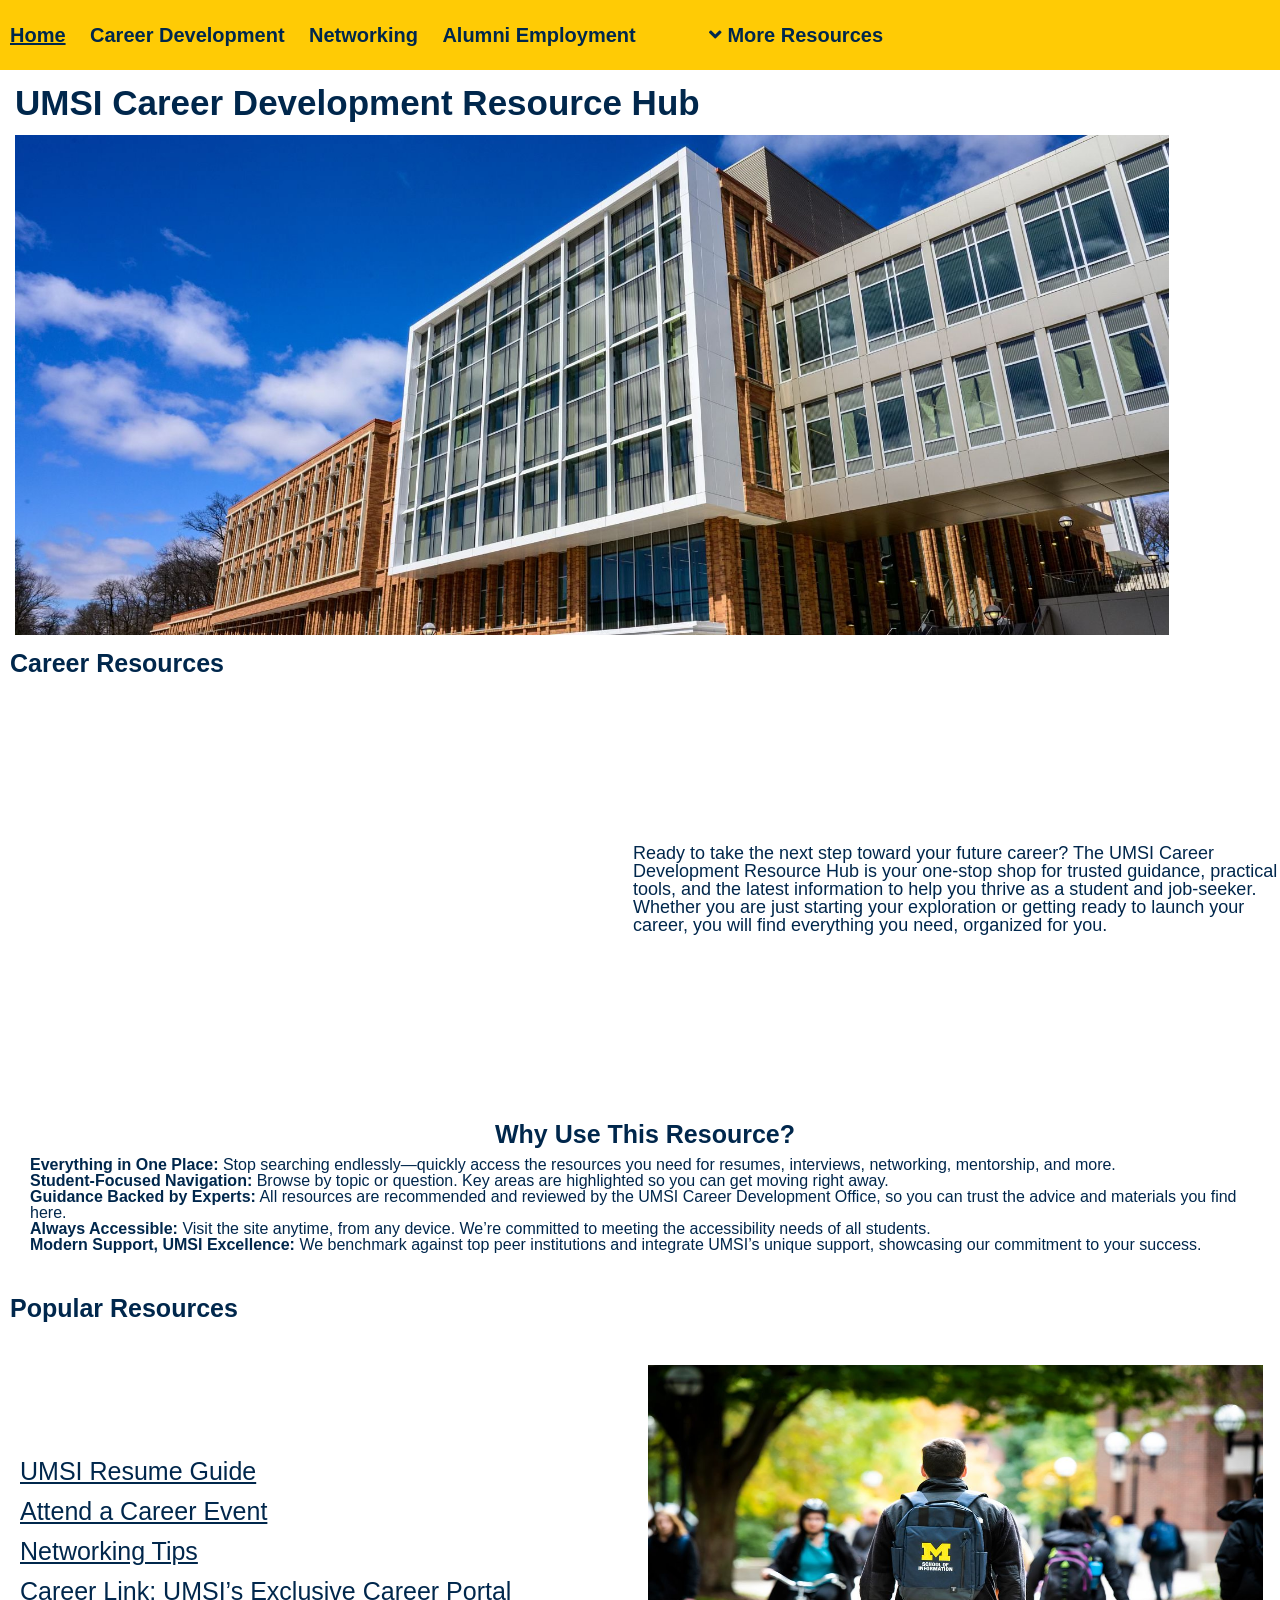
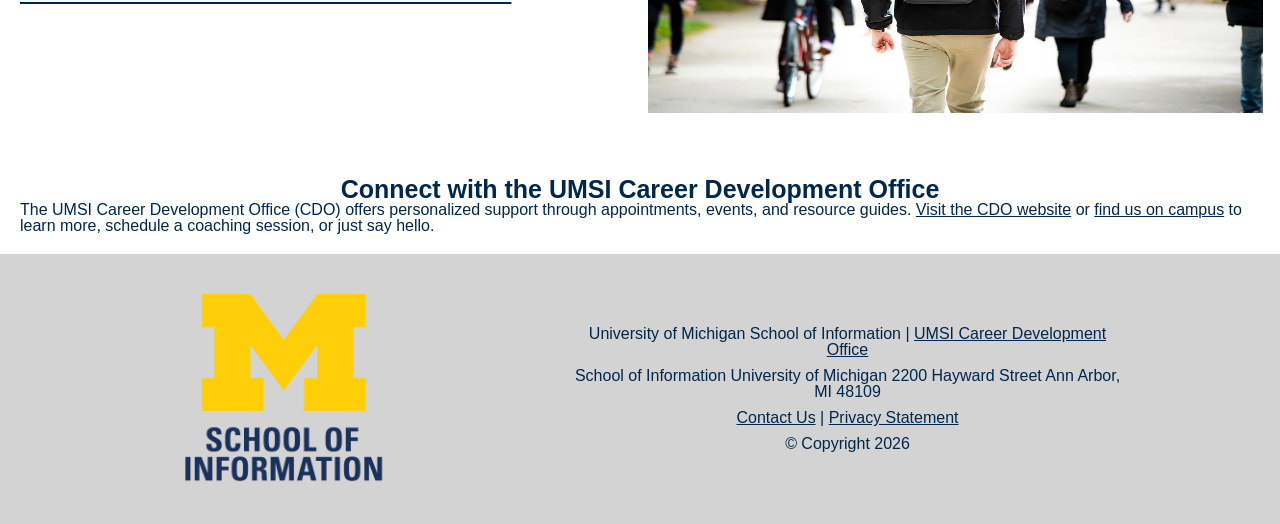
<file: index.html>
<!DOCTYPE html>
<html lang="en">
<head>
    <meta charset="UTF-8">
    <meta name="viewport" content="width=device-width, initial-scale=1.0">
    <link href="https://cdnjs.cloudflare.com/ajax/libs/font-awesome/5.15.4/css/all.min.css" rel="stylesheet">
    <link rel="stylesheet" href="css/html5reset.css">
    <link rel="stylesheet" href="css/style.css">
    <title>MSI Career Development Resource Hub</title>
</head>
<body>
    <div class="skip"><a href="#main">Skip to Main Content</a></div>
    <header>
        <nav>
            <ul>
                <li><a href = "index.html" class="active">Home</a></li>
                <li><a href = "careers.html">Career Development</a></li>
                <li><a href = "networking.html">Networking</a></li>
                <li><a href = "employment.html">Alumni Employment</a></li>
                <li id="more_resources"><a id="drop-link" href="#"><i class="fas fa-angle-down"></i> More Resources</a>
                <!-- Referenced this page for the drop down menu: https://www.w3schools.com/howto/howto_js_responsive_navbar_dropdown.asp -->
                  <div id="dropdown-content">
                    <a href="https://www.si.umich.edu/">UMSI Site</a>
                    <a href="https://alumni.umich.edu/">UM Alumni</a>
                    <a href="https://careers.umich.edu/">UM Jobs</a>
                  </div>
                <!-- End of referenced content. -->
                </li>
            </ul>
        </nav>
    <h1 class="page_title">UMSI Career Development Resource Hub</h1>

    </header>
    <main class="container" id="main">
    <div class ="overview">
        <img id ="home_image" src="images/leinweber.jpg" alt="UMSI Employment Report">
    </div>
    <h2 class="section_title">Career Resources</h2>
    <iframe width="400" height="300" src="https://www.youtube.com/embed/GSjGeDYJ5Nk?si=qhxJPRTIT___x8hG" title="YouTube video player" allow="accelerometer; autoplay; clipboard-write; encrypted-media; gyroscope; picture-in-picture; web-share" referrerpolicy="strict-origin-when-cross-origin" allowfullscreen></iframe>
    <p class="video_text">
      Ready to take the next step toward your future career? The UMSI Career Development Resource Hub is your one-stop shop for trusted guidance, practical tools, and the latest information to help you thrive as a student and job-seeker. Whether you are just starting your exploration or getting ready to launch your career, you will find everything you need, organized for you.
    </p>
    <section>
      <h2 class="section_title">Why Use This Resource?</h2>
      <ul>
        <li><strong>Everything in One Place:</strong> Stop searching endlessly—quickly access the resources you need for resumes, interviews, networking, mentorship, and more.</li>
        <li><strong>Student-Focused Navigation:</strong> Browse by topic or question. Key areas are highlighted so you can get moving right away.</li>
        <li><strong>Guidance Backed by Experts:</strong> All resources are recommended and reviewed by the UMSI Career Development Office, so you can trust the advice and materials you find here.</li>
        <li><strong>Always Accessible:</strong> Visit the site anytime, from any device. We’re committed to meeting the accessibility needs of all students.</li>
        <li><strong>Modern Support, UMSI Excellence:</strong> We benchmark against top peer institutions and integrate UMSI’s unique support, showcasing our commitment to your success.</li>
      </ul>
    </section>
      <h2 class="section_title">Popular Resources</h2>
        
      <ul class="resource_list">
        <li><a href="https://docs.google.com/document/d/1_1GfDJyVGIgE82MZjVhuWT_aB_2Hcj1NN62FUCXoR_o/edit?tab=t.0" target="_blank">UMSI Resume Guide</a></li>
        <li><a href="https://umich.instructure.com/courses/137916/pages/attend-an-event" target="_blank">Attend a Career Event</a></li>
        <li><a href="https://docs.google.com/document/d/18HMt79BU8ovGf9z7_P7No5tuwUS6qHNW5u0sgrepLtE/edit?tab=t.0" target="_blank">Networking Tips</a></li>
        <li><a href="https://si-umich.12twenty.com/Login" target="_blank">Career Link: UMSI’s Exclusive Career Portal</a></li>
      </ul>
      <img src="images/UMSI_CampusFall_UMSIBackpack_02.jpg" class ="resource_image" alt="A student wears a UMSI backpack in fall on the drag.">
    <section>
      <h2>Connect with the UMSI Career Development Office</h2>
      <p>
        The UMSI Career Development Office (CDO) offers personalized support through appointments, events, and resource guides. <a href="https://umich.instructure.com/courses/137916" target="_blank">Visit the CDO website</a> or <a href="https://www.si.umich.edu/about-umsi/getting-umsi" target="_blank">find us on campus</a> to learn more, schedule a coaching session, or just say hello.
      </p>
    </section>

    </main>
    <footer>
        <img src="images/UMSI_vertsig_noU.png" alt="umsi logo">
        <div id =footerText>
        <p>University of Michigan School of Information | <a href="https://umich.instructure.com/courses/137916">UMSI Career Development Office </a></p>
        <p>School of Information University of Michigan 2200 Hayward Street Ann Arbor, MI 48109</p>
        <p><a href="https://www.si.umich.edu/about-umsi/contact-us">Contact Us</a> | <a href="https://www.si.umich.edu/privacy-statement">Privacy Statement</a></p>
        </div>
    </footer>
    <script>
      const year = document.createElement('p');
      year.innerHTML = `© Copyright ${Date().slice(11,15)}`
      document.getElementById("footerText").appendChild(year)
      const drop_down = document.getElementById('more_resources');
      const drop_box = document.getElementById('dropdown-content');
      const icon = document.querySelector("i")
      const drop_link = document.getElementById('drop-link')
      let clicked = false;
      drop_down.addEventListener('click',()=>{
        if(!clicked){
            icon.classList ="fas fa-angle-up";
            clicked = true;
            drop_box.style.display ="block";
        }
        else{
            icon.classList = "fas fa-angle-down";
            clicked = false;
            drop_box.style.display ="none";

        }

      })
      drop_link.addEventListener('focus',()=>{
          icon.classList ="fas fa-angle-up";
          clicked = true;
           drop_box.style.display ="block";
      })
    </script>
</body>
</html>
</file>
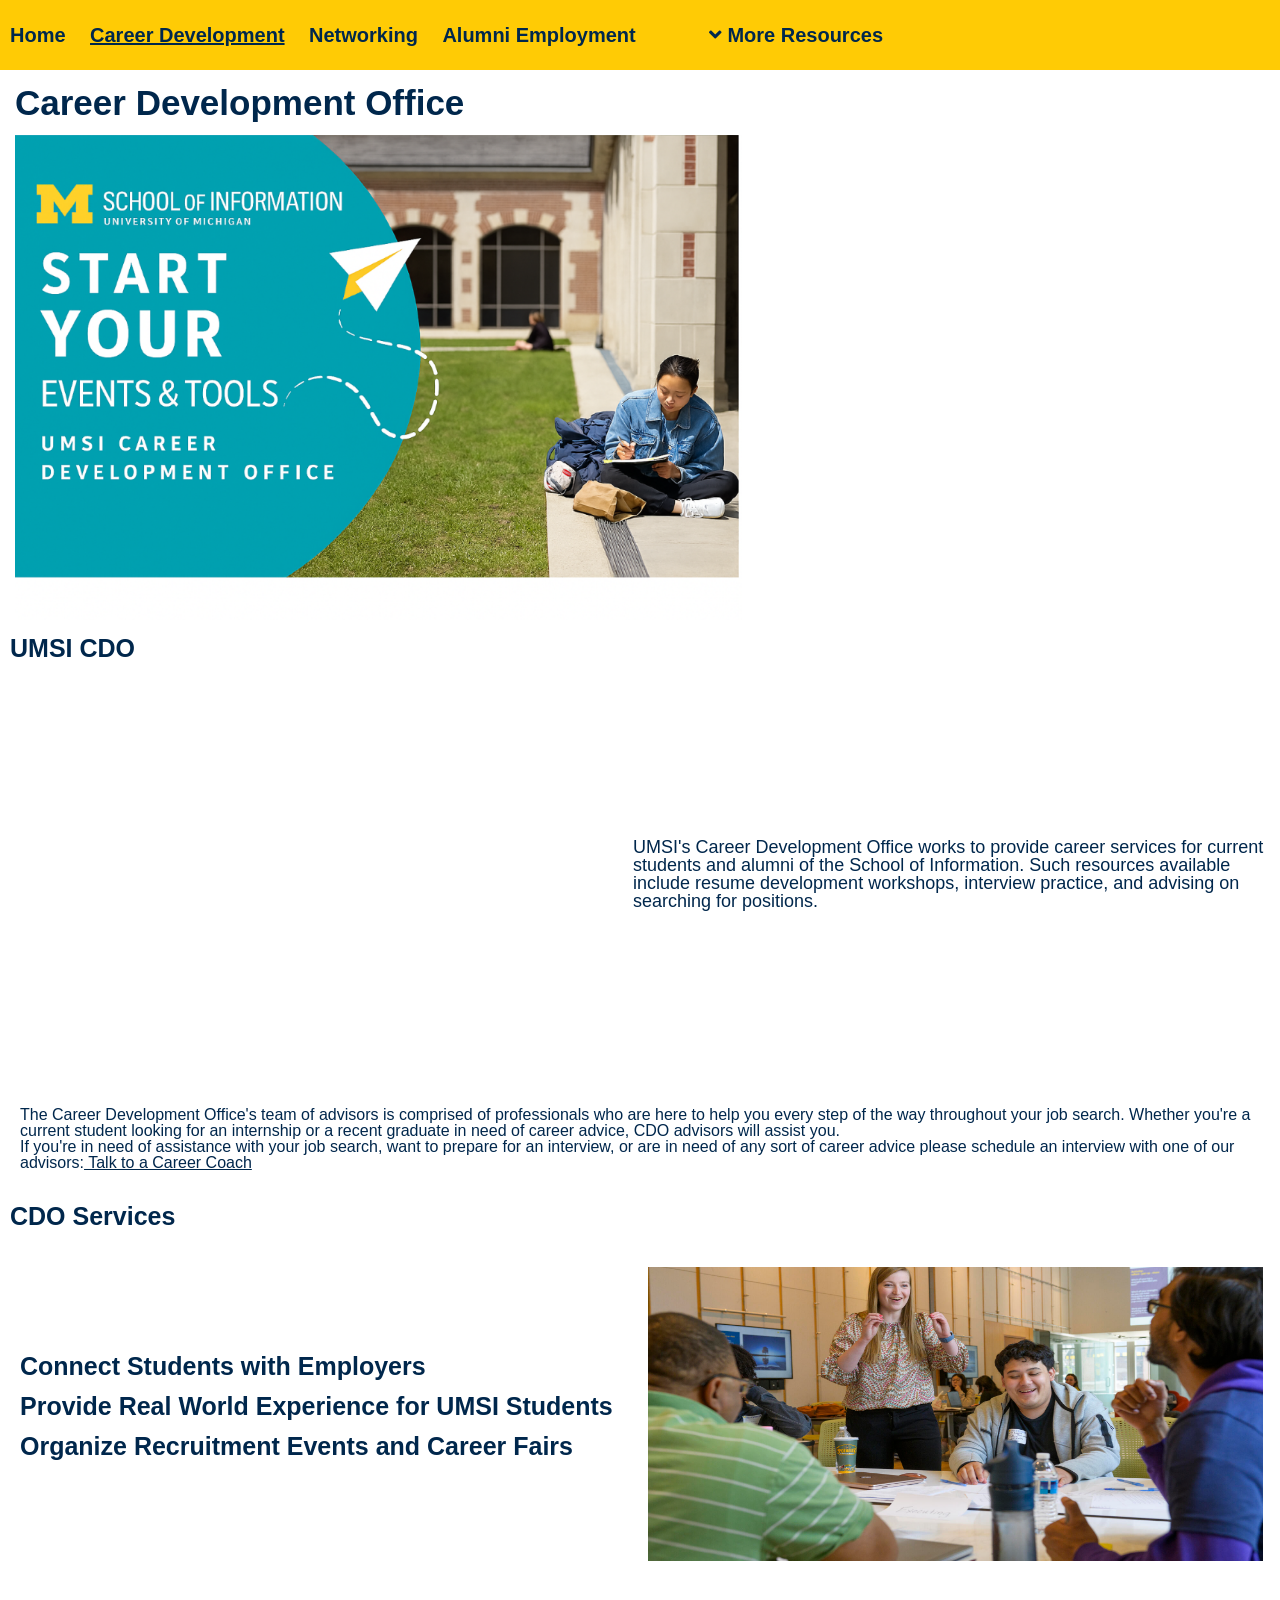
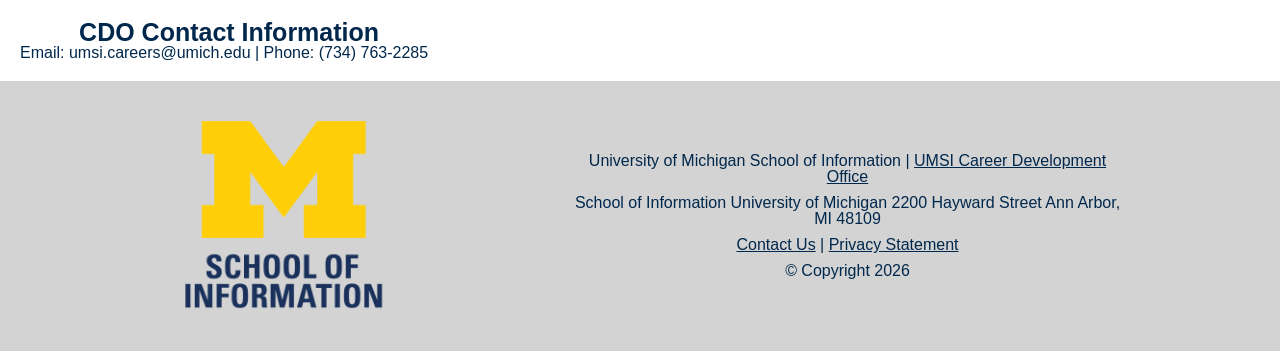
<file: careers.html>
<!DOCTYPE html>
<html lang="en">
<head>
    <meta charset="UTF-8">
    <meta name="viewport" content="width=device-width, initial-scale=1.0">
    <link href="https://cdnjs.cloudflare.com/ajax/libs/font-awesome/5.15.4/css/all.min.css" rel="stylesheet">
    <link rel="stylesheet" href="css/html5reset.css">
    <link rel="stylesheet" href="css/style.css">
    <title>Career Development</title>
</head>
<body>
<div class="skip"><a href="#main">Skip to Main Content</a></div>
<header>
        <nav>
            <ul>
                <li><a href = "index.html">Home</a></li>
                <li><a href = "careers.html" class="active">Career Development</a></li>
                <li><a href = "networking.html">Networking</a></li>
                <li><a href = "employment.html">Alumni Employment</a></li>
                <li id="more_resources"><a id="drop-link" href="#"><i class="fas fa-angle-down"></i> More Resources</a>
                  <!-- Referenced this page for the drop down menu: https://www.w3schools.com/howto/howto_js_responsive_navbar_dropdown.asp -->
                  <div id="dropdown-content">
                    <a href="https://www.si.umich.edu/">UMSI Site</a>
                    <a href="https://alumni.umich.edu/">UM Alumni</a>
                    <a href="https://careers.umich.edu/">UM Jobs</a>
                  </div>
                  <!-- End of referenced content. -->
                </li>
            </ul>
        </nav>
        <h1 class="page_title">Career Development Office</h1>

</header>
<main class="container" id = "main">
  <div class ="overview">
        <img class ="main_image" src="images/umsi_cdo.png" alt="UMSI CDO banner">
  </div>
  <h2 class="section_title">UMSI CDO</h2>
  <iframe width="400" height="300" src="https://www.youtube.com/embed/XkK7QhQ3YCI"title ="YouTube video player" allow="accelerometer; autoplay; clipboard-write; encrypted-media; gyroscope; picture-in-picture; web-share" referrerpolicy="strict-origin-when-cross-origin" allowfullscreen></iframe>
        <p class="video_text">UMSI's Career Development Office works to provide career services for current students and alumni of the School of Information. Such resources available include resume development workshops, interview practice, and advising on searching for positions.</p>   
  <section>
    <p>
      The Career Development Office's team of advisors is comprised of professionals who are here to help you every step of the way throughout your job search. Whether you're a current student looking for an internship or a recent graduate in need of career advice, CDO advisors will assist you. 
    </p>
    <p>
      If you're in need of assistance with your job search, want to prepare for an interview, or are in need of any sort of career advice please schedule an interview with one of our advisors:<a href="https://umich.instructure.com/courses/137916/pages/talk-to-a-career-coach"> Talk to a Career Coach</a>
    </p>
   </section>
   <h2 class="section_title">CDO Services</h2>
   <ul class="resource_list">
            <li><Strong>Connect Students with Employers</Strong></li>
            <li><strong>Provide Real World Experience for UMSI Students</strong></li>
            <li><strong>Organize Recruitment Events and Career Fairs</strong></li>
    </ul>
    <img src="images/CDO_Coaching.jpg" class ="resource_image"alt="CDO Career Coach.">
    <section>
      <h2 class="section_title">CDO Contact Information</h2>
      <p>
        Email: umsi.careers@umich.edu | Phone: (734) 763-2285
      </p>
    </section>

    </main>
    <footer>
        <img src="images/UMSI_vertsig_noU.png" alt="umsi logo">
        <div id =footerText>
        <p>University of Michigan School of Information | <a href="https://umich.instructure.com/courses/137916">UMSI Career Development Office </a></p>
        <p>School of Information University of Michigan 2200 Hayward Street Ann Arbor, MI 48109</p>
        <p><a href="https://www.si.umich.edu/about-umsi/contact-us">Contact Us</a> | <a href="https://www.si.umich.edu/privacy-statement">Privacy Statement</a></p>
        </div>
    </footer>
    <script>
      const year = document.createElement('p');
      year.innerHTML = `© Copyright ${Date().slice(11,15)}`
      document.getElementById("footerText").appendChild(year)
      const drop_down = document.getElementById('more_resources');
      const drop_box = document.getElementById('dropdown-content');
      const drop_link = document.getElementById('drop-link')
      const icon = document.querySelector("i")
      let clicked = false;
      drop_down.addEventListener('click',()=>{
        if(!clicked){
            icon.classList ="fas fa-angle-up";
            clicked = true;
            drop_box.style.display ="block";
        }
        else{
            icon.classList = "fas fa-angle-down";
            clicked = false;
            drop_box.style.display ="none";

        }
      })
      drop_link.addEventListener('focus',()=>{
          icon.classList ="fas fa-angle-up";
          clicked = true;
           drop_box.style.display ="block";
      })
    </script>
</body>

</html>
</file>
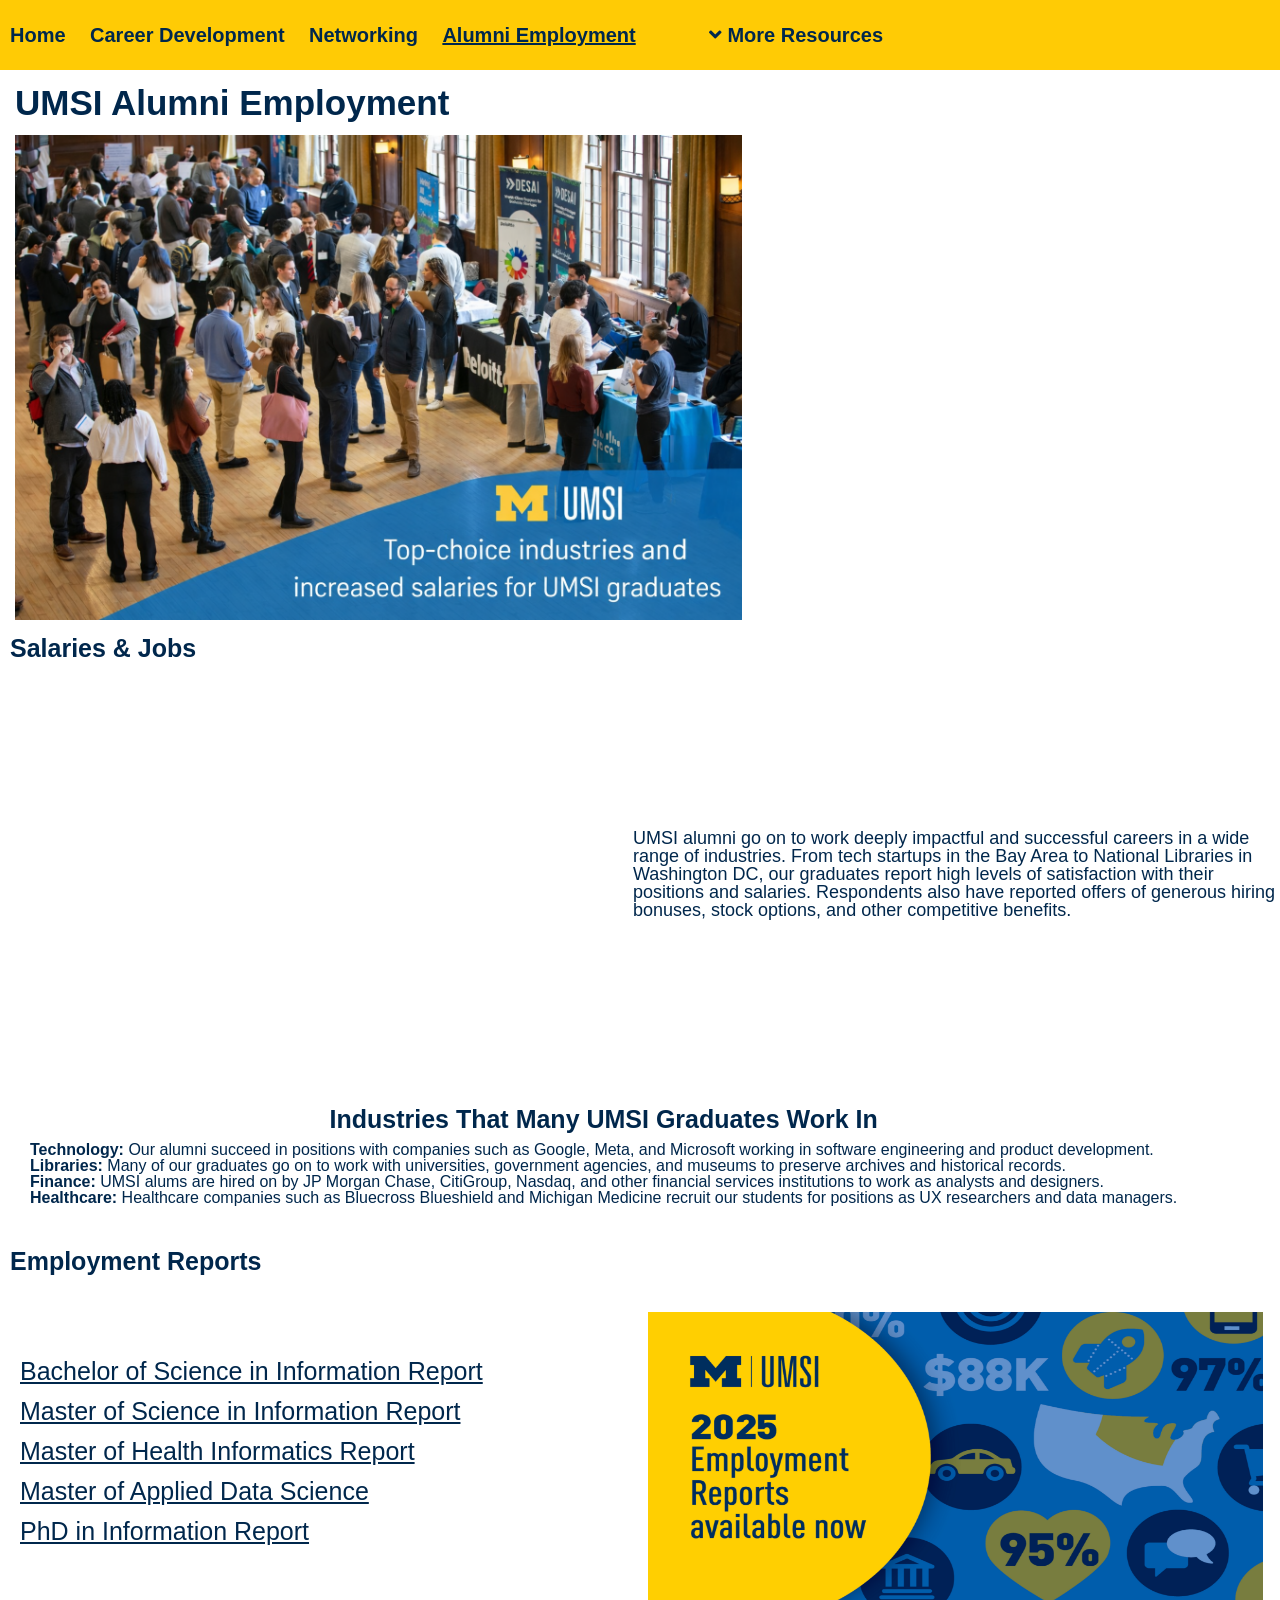
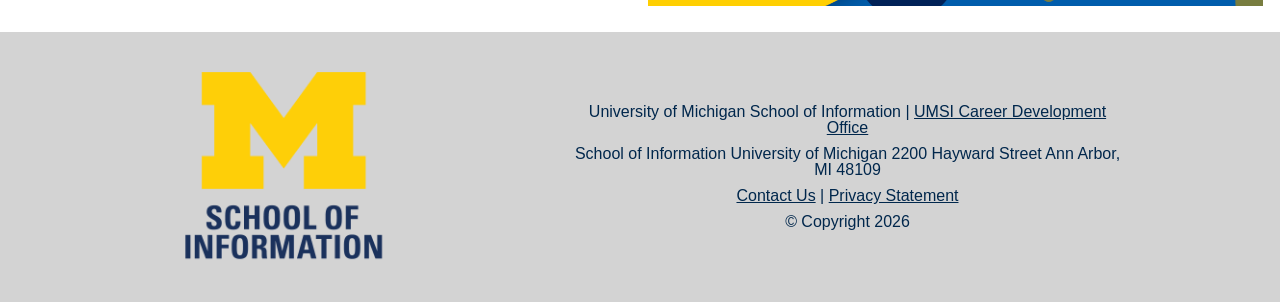
<file: employment.html>
<!DOCTYPE html>
<html lang="en">
<head>
    <meta charset="UTF-8">
    <meta name="viewport" content="width=device-width, initial-scale=1.0">
    <link href="https://cdnjs.cloudflare.com/ajax/libs/font-awesome/5.15.4/css/all.min.css" rel="stylesheet">
    <link rel="stylesheet" href="css/html5reset.css">
    <link rel="stylesheet" href="css/style.css">
    <title>Alumni Employment</title>
</head>
<body>
    <div class="skip"><a href="#main">Skip to Main Content</a></div>
    <header>
        <nav>
            <ul>
                <li><a href = "index.html">Home</a></li>
                <li><a href = "careers.html">Career Development</a></li>
                <li><a href = "networking.html">Networking</a></li>
                <li><a href = "employment.html" class="active">Alumni Employment</a></li>
                <li id="more_resources"><a id="drop-link" href="#"><i class="fas fa-angle-down"></i> More Resources</a>
                  <!-- Referenced this page for the drop down menu: https://www.w3schools.com/howto/howto_js_responsive_navbar_dropdown.asp -->
                  <div id="dropdown-content">
                    <a href="https://www.si.umich.edu/">UMSI Site</a>
                    <a href="https://alumni.umich.edu/">UM Alumni</a>
                    <a href="https://careers.umich.edu/">UM Jobs</a>
                  </div>
                  <!-- End of referenced content. -->
                </li>
            </ul>
        </nav>
        <h1 class = "page_title">UMSI Alumni Employment</h1>
    </header>
    <main class="container" id = "main">
        <div class ="overview">
        <img class ="main_image" src="images/umsi_job_image.png" alt="UMSI Employment Report">
        </div>
        <h2 class = "section_title">Salaries & Jobs</h2>
         <iframe width="400" height="300" src="https://www.youtube.com/embed/Egg75Nnqtkg" title="YouTube video player" allow="accelerometer; autoplay; clipboard-write; encrypted-media; gyroscope; picture-in-picture; web-share" referrerpolicy="strict-origin-when-cross-origin" allowfullscreen></iframe>
         <p class="video_text">UMSI alumni go on to work deeply impactful and successful careers in a wide range of industries. From tech startups in the Bay Area to National Libraries in Washington DC, 
            our graduates report high levels of satisfaction with their positions and salaries. Respondents also have reported offers of generous hiring bonuses, stock options, and other competitive benefits. </p>
         <section>
          <h2>Industries That Many UMSI Graduates Work In</h2>
          <ul>
            <li><strong>Technology: </strong>Our alumni succeed in positions with companies such as Google, Meta, and Microsoft working in software engineering and product development.</li>
            <li><strong>Libraries: </strong>Many of our graduates go on to work with universities, government agencies, and museums to preserve archives and historical records.</li>
            <li><strong>Finance: </strong>UMSI alums are hired on by JP Morgan Chase, CitiGroup, Nasdaq, and other financial services institutions to work as analysts and designers.</li>
            <li><strong>Healthcare: </strong>Healthcare companies such as Bluecross Blueshield and Michigan Medicine recruit our students for positions as UX researchers and data managers.</li>
          </ul>  
        </section>
        <h2 class="section_title">Employment Reports</h2>
        <ul class="resource_list">
            <li><a href="https://www.si.umich.edu/student-experience/career-outcomes/2025-bsi-employment-report" target="_blank">
            Bachelor of Science in Information Report</a></li>
            <li><a href="https://www.si.umich.edu/student-experience/career-outcomes/2025-msi-employment-report" target="_blank">
            Master of Science in Information Report</a></li>
            <li><a href="https://www.si.umich.edu/student-experience/career-outcomes/2025-mhi-employment-report" target="_blank">
            Master of Health Informatics Report</a></li>
            <li><a href="https://www.si.umich.edu/student-experience/career-outcomes/2025-mads-employment-report" target="_blank">
            Master of Applied Data Science</a></li>
            <li><a href="https://www.si.umich.edu/student-experience/career-outcomes/2025-phd-employment-report" target="_blank">
            PhD in Information Report</a></li>
        </ul>
        <img class ="resource_image"src="images/2025_employment.png" alt="employment report">
    </main>
    <footer>
        <img src="images/UMSI_vertsig_noU.png" alt="umsi logo">
        <div id =footerText>
        <p>University of Michigan School of Information | <a href="https://umich.instructure.com/courses/137916">UMSI Career Development Office </a></p>
        <p>School of Information University of Michigan 2200 Hayward Street Ann Arbor, MI 48109</p>
        <p><a href="https://www.si.umich.edu/about-umsi/contact-us">Contact Us</a> | <a href="https://www.si.umich.edu/privacy-statement">Privacy Statement</a></p>
        </div>
    </footer>
    <script>
      const year = document.createElement('p');
      year.innerHTML = `© Copyright ${Date().slice(11,15)}`
      document.getElementById("footerText").appendChild(year)
      const drop_down = document.getElementById('more_resources');
      const drop_box = document.getElementById('dropdown-content');
      const drop_link = document.getElementById('drop-link');
      const icon = document.querySelector("i")
      let clicked = false;
      drop_down.addEventListener('click',()=>{
        if(!clicked){
            icon.classList ="fas fa-angle-up";
            clicked = true;
            drop_box.style.display ="block";
        }
        else{
            icon.classList = "fas fa-angle-down";
            clicked = false;
            drop_box.style.display ="none";

        }
      })
      drop_link.addEventListener('focus',()=>{
          icon.classList ="fas fa-angle-up";
          clicked = true;
           drop_box.style.display ="block";
      })
    </script>
</body>
</html>
</file>
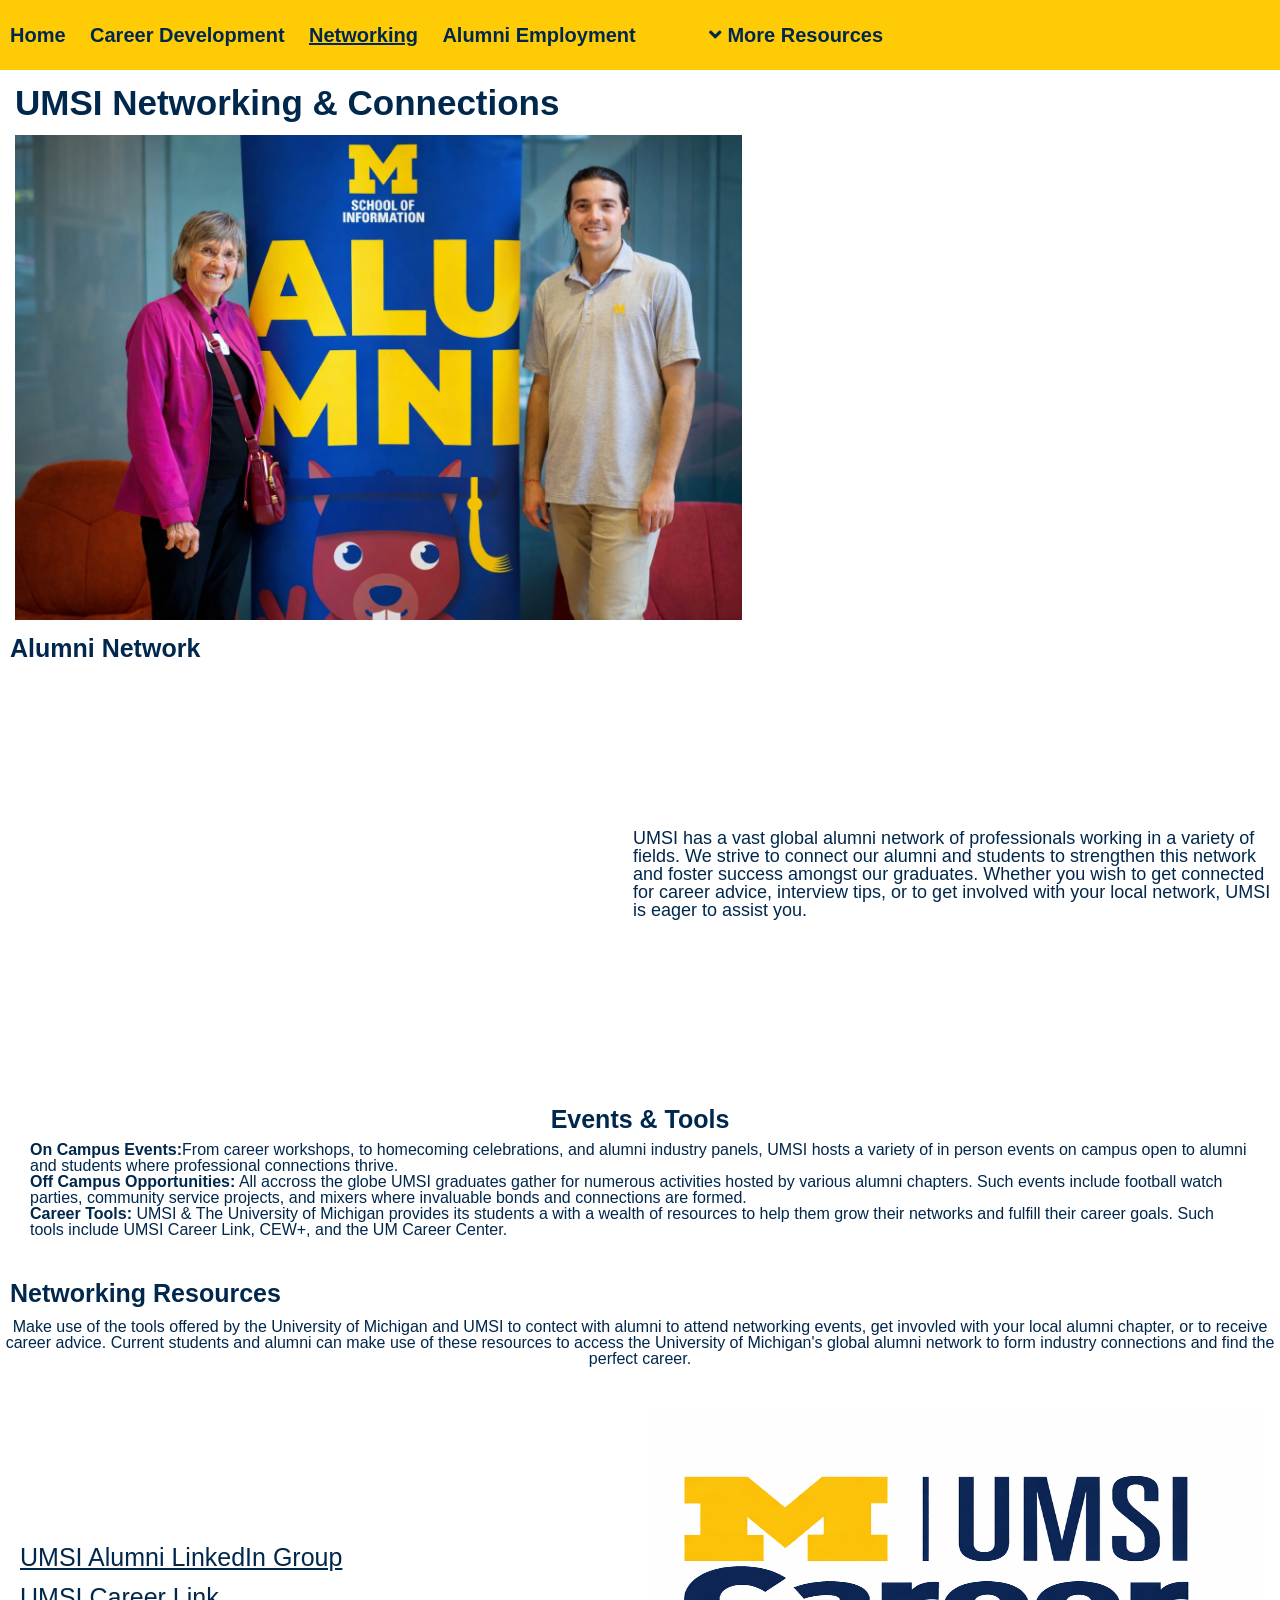
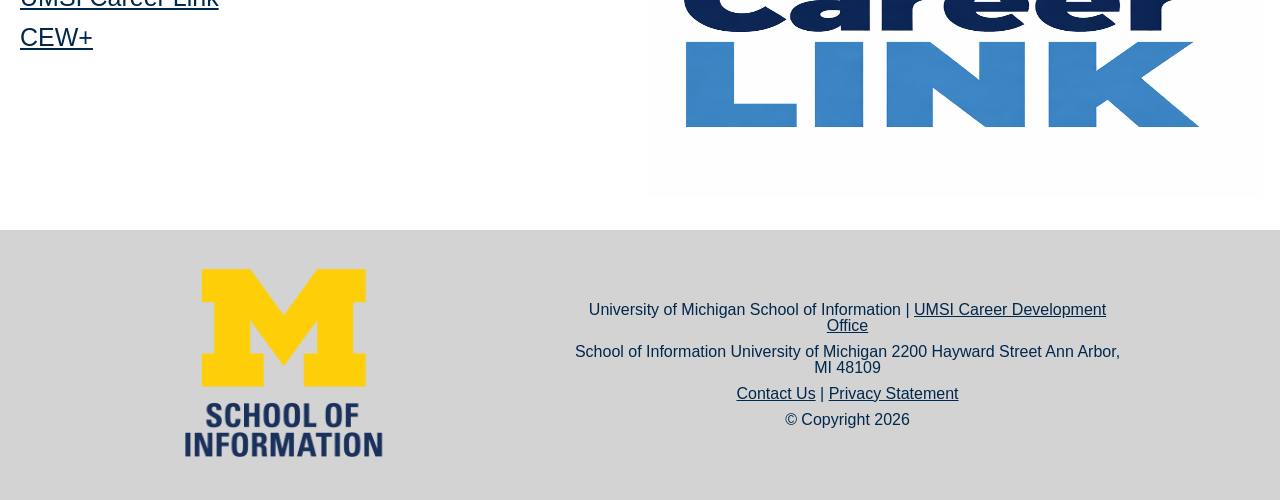
<file: networking.html>
<!DOCTYPE html>
<html lang="en">
<head>
    <meta charset="UTF-8">
    <meta name="viewport" content="width=device-width, initial-scale=1.0">
    <link href="https://cdnjs.cloudflare.com/ajax/libs/font-awesome/5.15.4/css/all.min.css" rel="stylesheet">
    <link rel="stylesheet" href="css/html5reset.css">
    <link rel="stylesheet" href="css/style.css">
    <title>Networking & Connections</title>
</head>
<body>
    <div class="skip"><a href="#main">Skip to Main Content</a></div>
    <header>
        <nav>
            <ul>
                <li><a href = "index.html">Home</a></li>
                <li><a href = "careers.html">Career Development</a></li>
                <li><a href = "networking.html" class="active">Networking</a></li>
                <li><a href = "employment.html">Alumni Employment</a></li>
                <li id="more_resources"><a id="drop-link" href="#"><i class="fas fa-angle-down"></i> More Resources</a>
                 <!-- Referenced this page fort he drop down menu: https://www.w3schools.com/howto/howto_js_responsive_navbar_dropdown.asp -->
                 <div id="dropdown-content">
                    <a href="https://www.si.umich.edu/">UMSI Site</a>
                    <a href="https://alumni.umich.edu/">UM Alumni</a>
                    <a href="https://careers.umich.edu/">UM Jobs</a>
                  </div>
                  <!-- End of referenced content. -->
                </li>
            </ul>
        </nav>
         <h1 class="page_title">UMSI Networking & Connections</h1>
    </header>
    <Main class="container" id="main">
        <div class="overview">
        <img class ="main_image"src="images/Alumni_Homecoming.png" alt="UMSI Alumni Event">
        </div>
        <h2 class="section_title">Alumni Network</h2>
        <iframe width="400" height="300" src="https://www.youtube.com/embed/3UJK8UbuYvw"title ="YouTube video player" allow="accelerometer; autoplay; clipboard-write; encrypted-media; gyroscope; picture-in-picture; web-share" referrerpolicy="strict-origin-when-cross-origin" allowfullscreen></iframe>
        <p class="video_text">UMSI has a vast global alumni network of professionals working in a variety of fields. We strive to connect our alumni and students to strengthen this network and foster success amongst our graduates. Whether you wish to get connected for career advice, interview tips, or to get involved with your local network, UMSI is eager to assist you.</p>   
        <section>
            <h2>Events & Tools</h2>
            <ul>
              <li><strong>On Campus Events:</strong>From career workshops, to homecoming celebrations, and alumni industry panels, UMSI hosts a variety of in person events on campus open to alumni and students where professional connections thrive.</li>
              <li><strong>Off Campus Opportunities:</strong> All accross the globe UMSI graduates gather for numerous activities hosted by various alumni chapters. Such events include football watch parties, community service projects, and mixers where invaluable bonds and connections are formed.</li>
              <li><strong>Career Tools:</strong> UMSI & The University of Michigan provides its students a with a wealth of resources to help them grow their networks and fulfill their career goals. Such tools include UMSI Career Link, CEW+, and the UM Career Center.</li>
            </ul>
        </section>
        <h2 class="section_title">Networking Resources</h2>
        <p class="networking_paragraph">
          Make use of the tools offered by the University of Michigan and UMSI to contect with alumni to attend networking events, get invovled with your local alumni chapter, or to receive career advice. 
          Current students and alumni can make use of these resources to access the University of Michigan's global alumni network to form industry connections and find the perfect career.  
        </p>
        <ul class="resource_list">
            <li><a href="https://www.linkedin.com/groups/2649/" target="_blank">
            UMSI Alumni LinkedIn Group</a></li>
            <li><a href="https://si-umich.12twenty.com/Login" target="_blank">
            UMSI Career Link</a></li>
            <li><a href="https://cew.umich.edu/counseling/">CEW+</a></li>
        </ul>
        <img src="images/UMSI_CareerLink_logo.png" class ="resource_image"alt="Career link logo.">
    </Main>
    <footer>
        <img src="images/UMSI_vertsig_noU.png" alt="umsi logo">
        <div id =footerText>
        <p>University of Michigan School of Information | <a href="https://umich.instructure.com/courses/137916">UMSI Career Development Office </a></p>
        <p>School of Information University of Michigan 2200 Hayward Street Ann Arbor, MI 48109</p>
        <p><a href="https://www.si.umich.edu/about-umsi/contact-us">Contact Us</a> | <a href="https://www.si.umich.edu/privacy-statement">Privacy Statement</a></p>
        </div>
    </footer>
    <script>
      const year = document.createElement('p');
      year.innerHTML = `© Copyright ${Date().slice(11,15)}`
      document.getElementById("footerText").appendChild(year)
      const drop_down = document.getElementById('more_resources');
      const drop_box = document.getElementById('dropdown-content');
      const drop_link = document.getElementById('drop-link')
      const icon = document.querySelector("i")
      let clicked = false;
      drop_down.addEventListener('click',()=>{
        if(!clicked){
            icon.classList ="fas fa-angle-up";
            clicked = true;
            drop_box.style.display ="block";
        }
        else{
            icon.classList = "fas fa-angle-down";
            clicked = false;
            drop_box.style.display ="none";

        }
      })
      drop_link.addEventListener('focus',()=>{
          icon.classList ="fas fa-angle-up";
          clicked = true;
           drop_box.style.display ="block";
      })
    </script>  
</body>
</html>
</file>
<file: css/style.css>
.skip a{
     top: -65px;
     position: absolute;
}
.skip a:focus{
     top: 25px;
     position: absolute;
}
ul a:hover{
    color: #2F65A7;

}
nav a.active{
    font-weight: 900;
    text-decoration: underline;
}
nav a.active:hover{
    color: #00274C;
}
/* Referenced this page for the following styling: https://www.w3schools.com/howto/howto_js_responsive_navbar_dropdown.asp */
#more_resources{
    font-weight: bold;
    overflow: hidden;
    float: inline-end;
    padding-right: 397px;
}
#dropdown-content {
  display: none;
  position: absolute;
  background-color: #f9f9f9;
  min-width: 160px;
  box-shadow: 0px 8px 16px 0px rgba(0,0,0,0.2);
  z-index: 1;
}
#dropdown-content a {
  float: none;
  color: #00274C;
  padding: 12px 16px;
  text-decoration: none;
  display: block;
  text-align: left;
}
/* End of refrenced content. */
#dropdown-content a:hover {
    color: #2F65A7;
}

#more_resources:hover{
    color: #2F65A7;  
}

.networking_title{
    grid-column: 1/-1;
}
.networking_paragraph{
    grid-column: 1/-1;
    text-align: center;
}
.page_title{
    font-size: 35px;
    padding: 15px;
}
.container{
    display:grid;
    grid-template-columns: 1fr 1fr 1fr;
    place-items: center;
     gap: 13px;
}
.container img{
     height: 85%;
     width:95%;
     padding-left: 15px;
}
.overview{
    grid-column: 1/-1;
    grid-row: 1/ span 1;
}
iframe{
    grid-column: 1/span 2;
    padding-right: 10px;
    padding-left: 10px;
}
.section_title{
   grid-column: 1/2;
}
.video_text{
    grid-column: 3/-1;
}
.tool_title{
    grid-column: 1/-1;
    text-align: right;
}
.networking_image{
    grid-column: 1/3;
    height:10px;
}
.networking_text{
    grid-column: 3/-1;
}
section{
    grid-column: 1/ -1;
    padding: 20px;
}
section ul{
    padding: 10px;
    list-style-type: none;
}

.resource_list{
    list-style-type: none;
    padding-left:20px;
    grid-column: 1/span 1;
}
.resource_list li{
    padding-bottom: 15px;
}
#errorMessage{
    padding-top: 5px;
    padding-bottom: 10px;
    padding-left: 5px;
}
.resource_image{
  grid-column: 2/-1;
  height:100%;
  width:100%;
  padding: 0px;
}
.resource_list a{
    color: #00274C;
    font-family: 'IBM Plex Sans', sans-serif;
}
p a{
    color: #00274C;
    font-family: 'IBM Plex Sans', sans-serif;
}
p a:hover{
    color:#2F65A7;
}
footer{
    background-color: lightgray;
    height:270px;
    text-align: center;
}
footer p{
    padding: 5px;
}
footer a{
    color: #00274C;
    font-family: 'IBM Plex Sans', sans-serif;
}
footer a:hover{
    color: #2F65A7;
}
footer img{
    width: 35%;
    height:45%;
}
@media(min-width: 1024px){
    .container{
        justify-items: start;
    }
    nav ul{
        text-align: left;
        padding-left: 10px;
    }
    nav ul a{
        font-size: 20px;
    }
    #more_resources{
        font-size: 20px;
    }
    footer{
        display: grid;
        grid-template-columns: 1fr 1fr;
        place-items: center;
        padding-right: 150px;
    }
    footer img{
        grid-column: 1/span 1;
        height: auto;
        width: 50%;
    }
    #footerText{
        grid-column: 2/-1;
    }
    #home_image{
        max-height: 500px;
        width: 100%;
    }
    
    .main_image{
        max-height: 500px;
        max-width: 750px;
        
    }
    iframe{
        width:600px;
        height:400px;
        grid-column: 1/span 1;
    }
    .video_text{
        font-size: 18px;
        grid-column: 2/-1;
    }
    .section_title{
        padding-left: 10px;
    }
    .resource_list{
        font-size: 25px;
    }
    .resource_image{
        max-height: 450px;
    }


}
</file>
